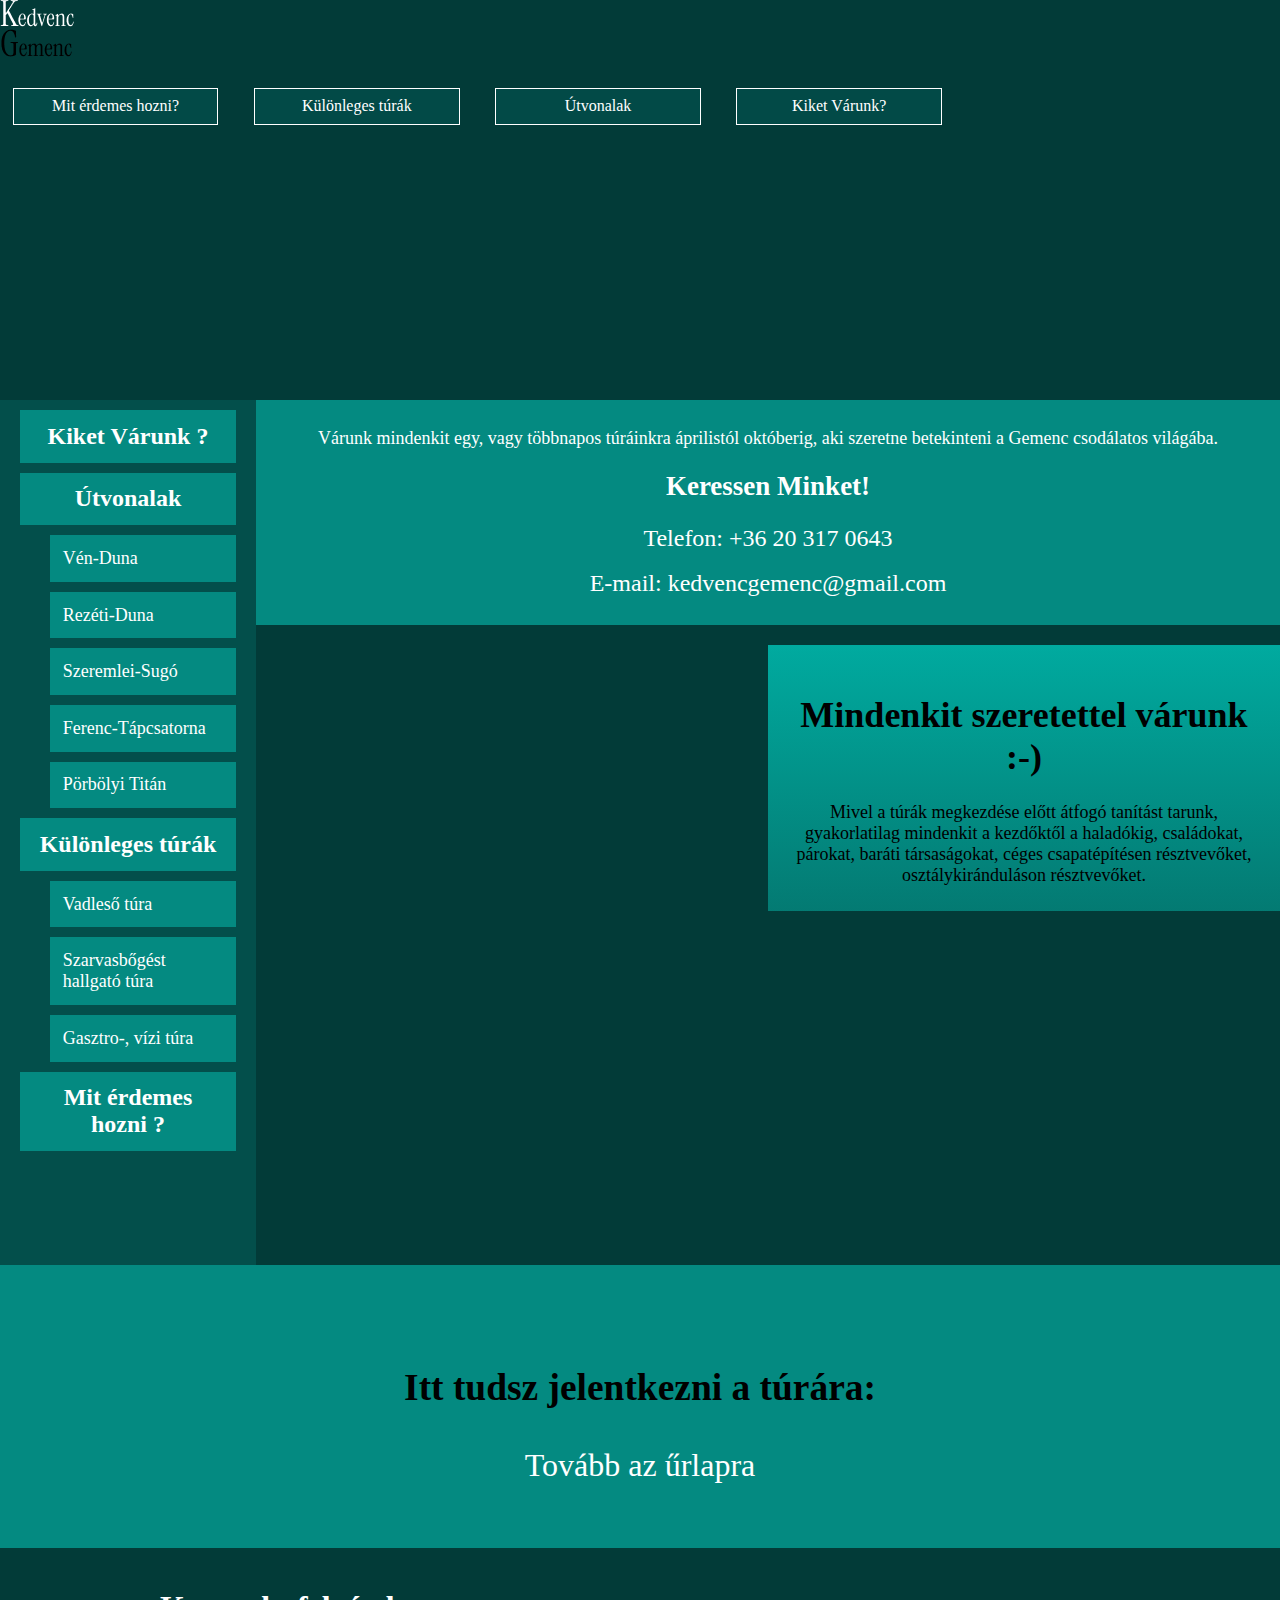
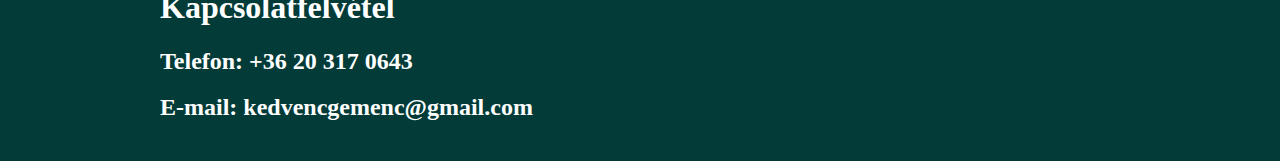
<file: kiket_varunk.html>
<!DOCTYPE html>
<html lang="hu">
<head>
    <meta charset="UTF-8">
    <meta name="viewport" content="width=device-width, initial-scale=1.0">
    <title>KedvencGemenc</title>
    <link rel="stylesheet" href="universal.css">
</head>
<body>
    <header>
        <a href="index.html" class="headerLeft"><img src="images/Kedvenc Gemenc.png" alt="KedvencGemenc logó"></a>

        <button class="hamburger" id="hamburgerMenu" aria-label="Menü" aria-expanded="false">
            <span></span>
            <span></span>
            <span></span>
        </button>

        <nav class="headerNav" id="headerNav">
            <div class="navTarto" onclick="location.href='mit_erdemes_hozni.html';">
                <a href="mit_erdemes_hozni.html" class="navGombok">Mit érdemes hozni?</a>
            </div>
            <div class="navTarto" onclick="location.href='kulonleges_turak.html';">
                <a href="kulonleges_turak.html" class="navGombok">Különleges túrák</a>
            </div>
            <div class="navTarto" onclick="location.href='utvonalak.html';">
                <a href="utvonalak.html" class="navGombok">Útvonalak</a>
            </div>
            <div class="navTarto" onclick="location.href='kiket_varunk.html';">
                <a href="kiket_varunk.html" class="navGombok">Kiket Várunk?</a>
            </div>
        </nav>
    </header>

    <div class="div2">
       <div id="filterek">
            <a class="nagy_link" href="kiket_varunk.html">Kiket Várunk ?</a>
            <div>
                <a class="nagy_link" href="utvonalak.html">Útvonalak</a>
                <a class="kis_link" href="utvonalak.html#ven_kep">Vén-Duna</a>
                <a class="kis_link" href="utvonalak.html#rezeti_kep">Rezéti-Duna</a>
                <a class="kis_link" href="utvonalak.html#sugo_kep">Szeremlei-Sugó</a>
                <a class="kis_link" href="utvonalak.html#tapcsatorna_kep">Ferenc-Tápcsatorna</a>
                <a class="kis_link" href="utvonalak.html#porboly_kep">Pörbölyi Titán</a>
            </div>
            <div>
                    <a class="nagy_link" href="kulonleges_turak.html">Különleges túrák</a>
                    <a class="kis_link" href="kulonleges_turak.html#vadleso_kep">Vadleső túra</a>
                    <a class="kis_link" href="kulonleges_turak.html#szarvas_kep">Szarvasbőgést hallgató túra</a>
                    <a class="kis_link" href="kulonleges_turak.html#gasztro">Gasztro-, vízi túra</a>
                </div>
                <a class="nagy_link" href="mit_erdemes_hozni.html">Mit érdemes hozni ?</a>
        </div>

            <div class="div4">
                <div class="keressen">
                    <div class="keresen_belso">
                        <p>Várunk mindenkit egy, vagy többnapos túráinkra áprilistól
                            októberig, aki szeretne betekinteni a Gemenc csodálatos világába.
                        </p>
                        <h2>Keressen Minket!</h2>
                        <p><a href="tel:+36203170643">Telefon: +36 20 317 0643</a></p>
                        <p><a href="mailto:kedvencgemenc@gmail.com">E-mail: kedvencgemenc@gmail.com</a></p>
                    </div>
                </div>

                <div id="kiket_kep"  class="osszefogo">
                    <div class="szoveg">
                            <h1>Mindenkit szeretettel várunk :-)</h1>
                            Mivel a túrák megkezdése előtt átfogó tanítást tarunk,
                            gyakorlatilag mindenkit a kezdőktől a haladókig, családokat,
                            párokat, baráti társaságokat, céges csapatépítésen résztvevőket,
                            osztálykiránduláson résztvevőket.
                    </div>
                </div>

            </div>
        </div>
        <footer id="lablec">
            <div id="jelentkezes">
                <h3>Itt tudsz jelentkezni a túrára:</h3>
                    <a id="urlap" href="https://docs.google.com/forms/d/e/1FAIpQLSesmDt4Ip9Vx149ukMGmTSsVkNvWVpET5lr7gn7NuEN7dtKGw/viewform?usp=sharing" target="_blank">Tovább az űrlapra</a>
            </div>
            <div id="kapcsolatfelvetel">
                    <h1>Kapcsolatfelvétel</h1>
                    <h2>Telefon: +36 20 317 0643</h2>

                    <h2>E-mail: kedvencgemenc@gmail.com</h2>

            </div>
        </footer>
        <script src="home.js"></script>
</body>
</html>
</file>
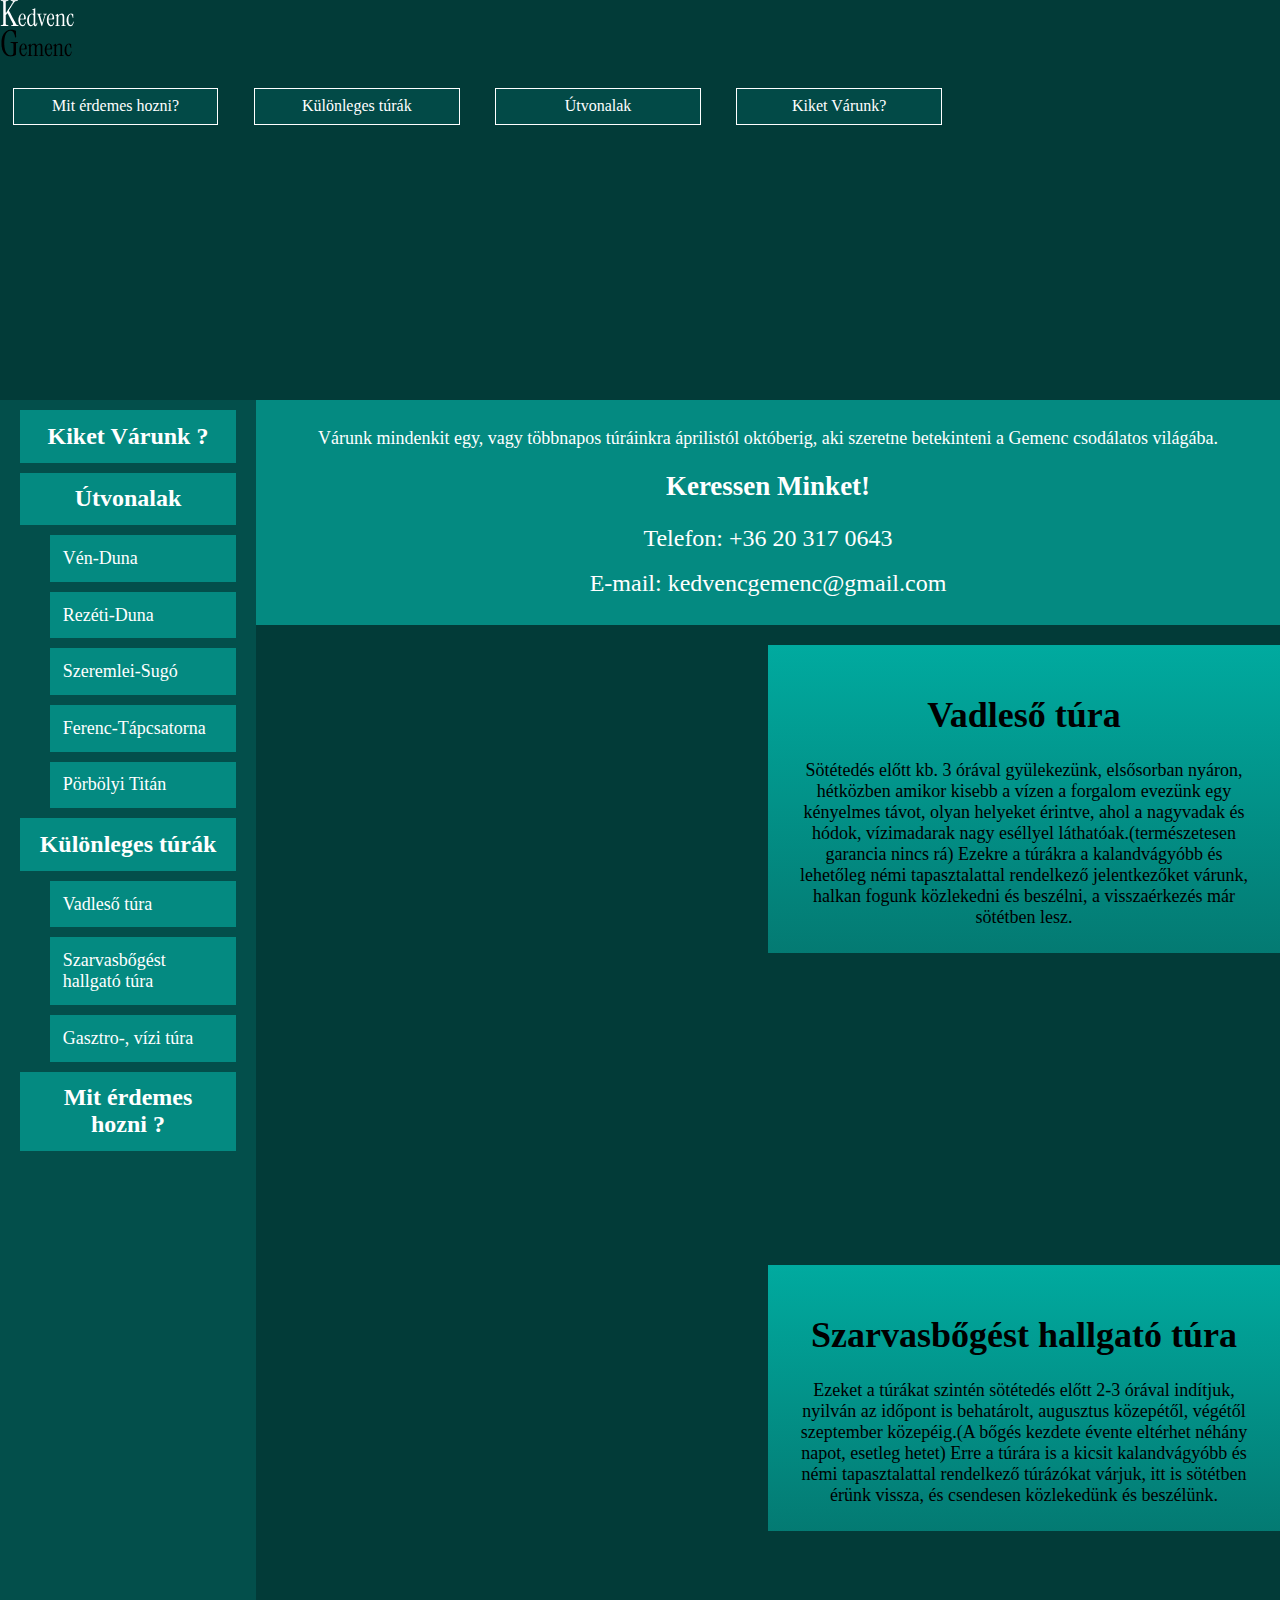
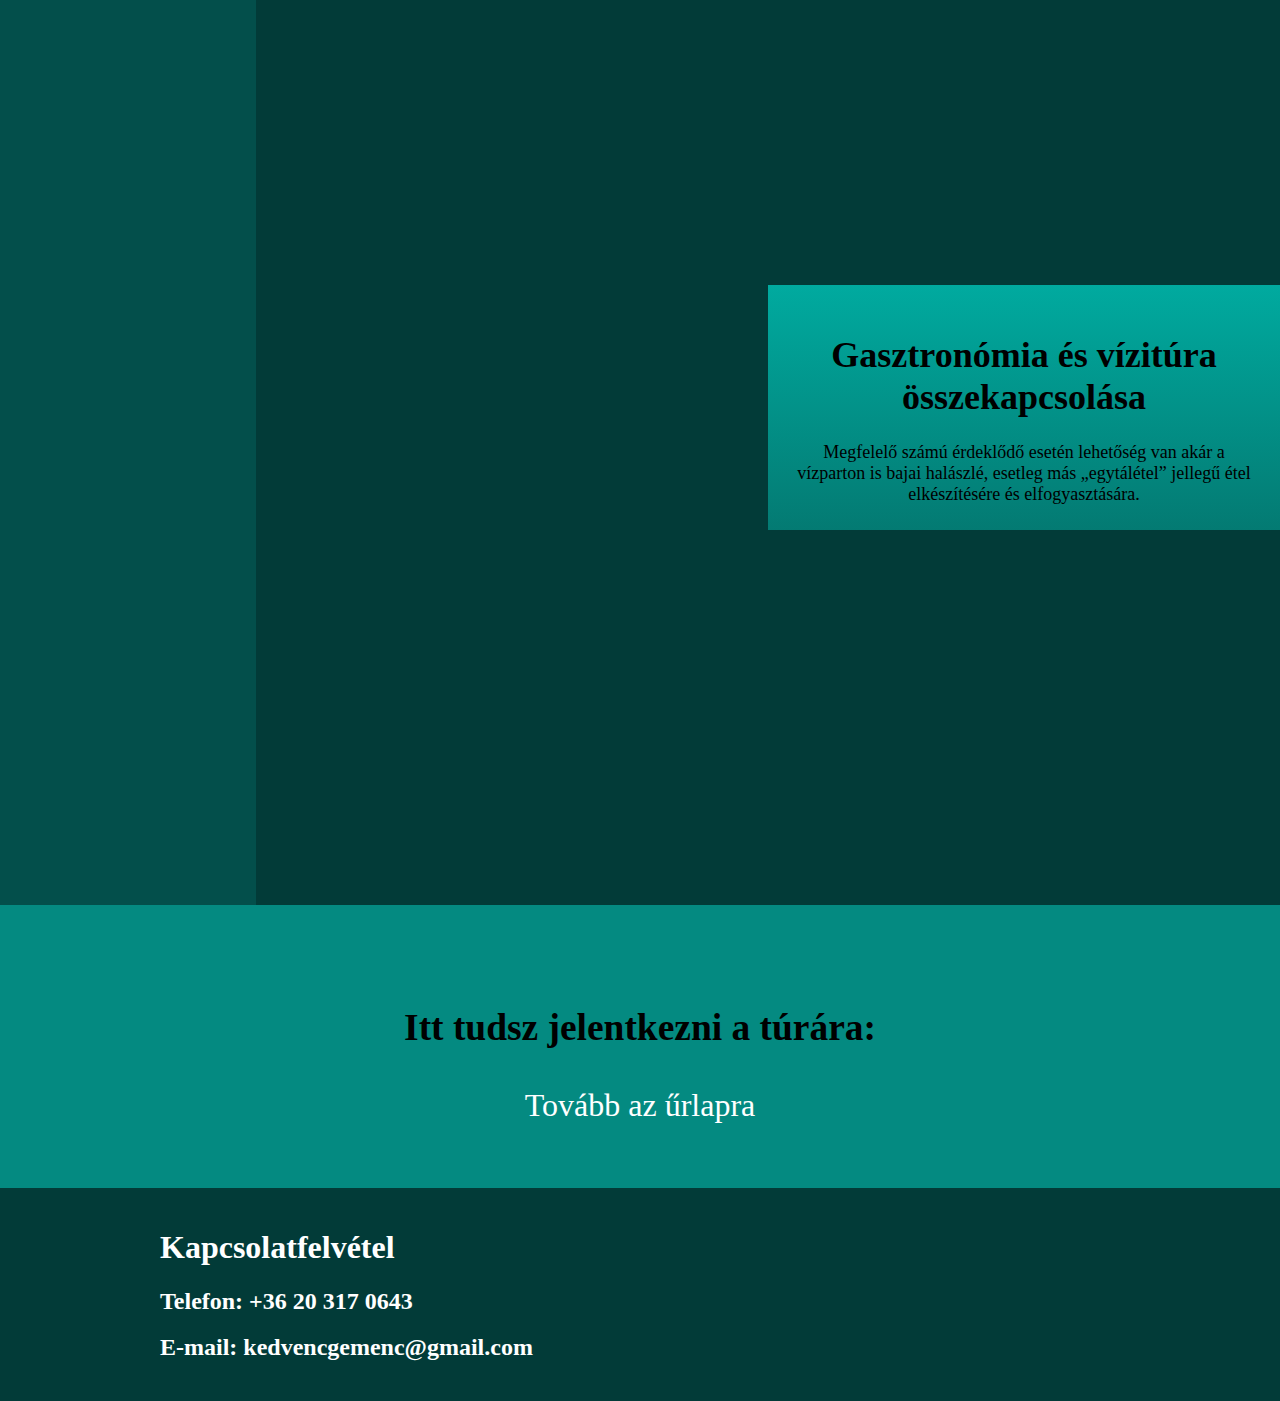
<file: kulonleges_turak.html>
<!DOCTYPE html>
<html lang="hu">
<head>
    <meta charset="UTF-8">
    <meta name="viewport" content="width=device-width, initial-scale=1.0">
    <title>Kedvenc Gemenc: Túravezetés a Gemenci-erdőben</title>
    <meta name="description" content="Fedezd fel a Gemenci-erdő varázslatos világát tapasztalt túravezetőinkkel! Személyre szabott túrák, természetfotózás, vadmegfigyelés és élménydús programok a Duna-Dráva Nemzeti Park szívében.">
    <meta name="keywords" content="Gemenc, túravezetés, Gemenci-erdő, természetjárás, kirándulás, vadmegfigyelés, Duna-Dráva Nemzeti Park, ökoturizmus, természetfotózás">
    <meta name="author" content="kedvencgemenc.hu">
    <meta property="og:title" content="Kedvenc Gemenc - Túravezetés a Gemenci-erdőben">
    <meta property="og:description" content="Személyre szabott túrák és élmények a Gemenci-erdőben profi túravezetőkkel.">
    <meta property="og:url" content="https://kedvencgemenc.hu">
    <meta property="og:type" content="website">
    <meta property="og:image" content="https://kedvencgemenc.hu/images/kedvencgemenc.png">
    <link rel="apple-touch-icon" sizes="180x180" href="/apple-touch-icon.png">
    <link rel="icon" type="image/png" sizes="32x32" href="/favicon-32x32.png">
    <link rel="icon" type="image/png" sizes="16x16" href="/favicon-16x16.png">
    <link rel="manifest" href="/site.webmanifest">
    <link rel="stylesheet" href="universal.css">
</head>
<body>
    <header>
        <a href="index.html" class="headerLeft"><img src="images/Kedvenc Gemenc.png" alt="KedvencGemenc logó"></a>

        <button class="hamburger" id="hamburgerMenu" aria-label="Menü" aria-expanded="false">
            <span></span>
            <span></span>
            <span></span>
        </button>

        <nav class="headerNav" id="headerNav">
            <div class="navTarto" onclick="location.href='mit_erdemes_hozni.html';">
                <a href="mit_erdemes_hozni.html" class="navGombok">Mit érdemes hozni?</a>
            </div>
            <div class="navTarto" onclick="location.href='kulonleges_turak.html';">
                <a href="kulonleges_turak.html" class="navGombok">Különleges túrák</a>
            </div>
            <div class="navTarto" onclick="location.href='utvonalak.html';">
                <a href="utvonalak.html" class="navGombok">Útvonalak</a>
            </div>
            <div class="navTarto" onclick="location.href='kiket_varunk.html';">
                <a href="kiket_varunk.html" class="navGombok">Kiket Várunk?</a>
            </div>
        </nav>
    </header>

    <div class="div2">
        <div id="filterek">
            <a class="nagy_link" href="kiket_varunk.html">Kiket Várunk ?</a>
            <div>
                <a class="nagy_link" href="utvonalak.html">Útvonalak</a>
                <a class="kis_link" href="utvonalak.html#ven_kep">Vén-Duna</a>
                <a class="kis_link" href="utvonalak.html#rezeti_kep">Rezéti-Duna</a>
                <a class="kis_link" href="utvonalak.html#sugo_kep">Szeremlei-Sugó</a>
                <a class="kis_link" href="utvonalak.html#tapcsatorna_kep">Ferenc-Tápcsatorna</a>
                <a class="kis_link" href="utvonalak.html#porboly_kep">Pörbölyi Titán</a>
            </div>
            <div>
                    <a class="nagy_link" href="kulonleges_turak.html">Különleges túrák</a>
                    <a class="kis_link" href="kulonleges_turak.html#vadleso_kep">Vadleső túra</a>
                    <a class="kis_link" href="kulonleges_turak.html#szarvas_kep">Szarvasbőgést hallgató túra</a>
                    <a class="kis_link" href="kulonleges_turak.html#gasztro">Gasztro-, vízi túra</a>
                </div>
                <a class="nagy_link" href="mit_erdemes_hozni.html">Mit érdemes hozni ?</a>
        </div>

            <div class="div4">
                <div class="keressen">
                    <div class="keresen_belso">
                        <p>Várunk mindenkit egy, vagy többnapos túráinkra áprilistól
                            októberig, aki szeretne betekinteni a Gemenc csodálatos világába.
                        </p>
                        <h2>Keressen Minket!</h2>
                        <p><a href="tel:+36203170643">Telefon: +36 20 317 0643</a></p>
                        <p><a href="mailto:kedvencgemenc@gmail.com">E-mail: kedvencgemenc@gmail.com</a></p>
                    </div>
                </div>

                <div id="vadleso_kep"  class="osszefogo">
                    <div class="szoveg">
                            <h1>Vadleső túra</h1>
                            Sötétedés előtt kb. 3 órával gyülekezünk, elsősorban nyáron, hétközben amikor kisebb a vízen a forgalom evezünk egy kényelmes távot, olyan helyeket érintve, ahol a nagyvadak és hódok, vízimadarak nagy eséllyel láthatóak.(természetesen garancia nincs rá) Ezekre a túrákra a kalandvágyóbb és lehetőleg némi tapasztalattal rendelkező jelentkezőket várunk, halkan fogunk közlekedni és beszélni, a visszaérkezés már sötétben lesz.
                    </div>
                </div>

                <div id="szarvas_kep"  class="osszefogo">
                    <div class="szoveg">
                            <h1>Szarvasbőgést hallgató túra</h1>
                            Ezeket a túrákat szintén sötétedés
                            előtt 2-3 órával indítjuk, nyilván az időpont is behatárolt, augusztus
                            közepétől, végétől szeptember közepéig.(A bőgés kezdete évente
                            eltérhet néhány napot, esetleg hetet) Erre a túrára is a kicsit
                            kalandvágyóbb és némi tapasztalattal rendelkező túrázókat várjuk,
                            itt is sötétben érünk vissza, és csendesen közlekedünk és beszélünk.
                    </div>
                </div>

                <div id="gasztro"  class="osszefogo">
                    <div class="szoveg">
                            <h1>Gasztronómia és vízitúra összekapcsolása</h1>
                            Megfelelő számú
                            érdeklődő esetén
                            lehetőség van akár a vízparton is bajai halászlé,
                            esetleg más „egytálétel” jellegű étel elkészítésére és elfogyasztására.
                    </div>
                </div>
            </div>
        </div>

        <footer id="lablec">
            <div id="jelentkezes">
                <h3>Itt tudsz jelentkezni a túrára:</h3>
                    <a id="urlap" href="https://docs.google.com/forms/d/e/1FAIpQLSesmDt4Ip9Vx149ukMGmTSsVkNvWVpET5lr7gn7NuEN7dtKGw/viewform?usp=sharing" target="_blank">Tovább az űrlapra</a>
            </div>
            <div id="kapcsolatfelvetel">
                    <h1>Kapcsolatfelvétel</h1>
                    <h2><a href="tel:+36203170643">Telefon: +36 20 317 0643</a></h2>
                    <h2><a href="mailto:kedvencgemenc@gmail.com">E-mail: kedvencgemenc@gmail.com</a></h2>
            </div>
        </footer>
        <script src="home.js"></script>
</body>
</html>
</file>
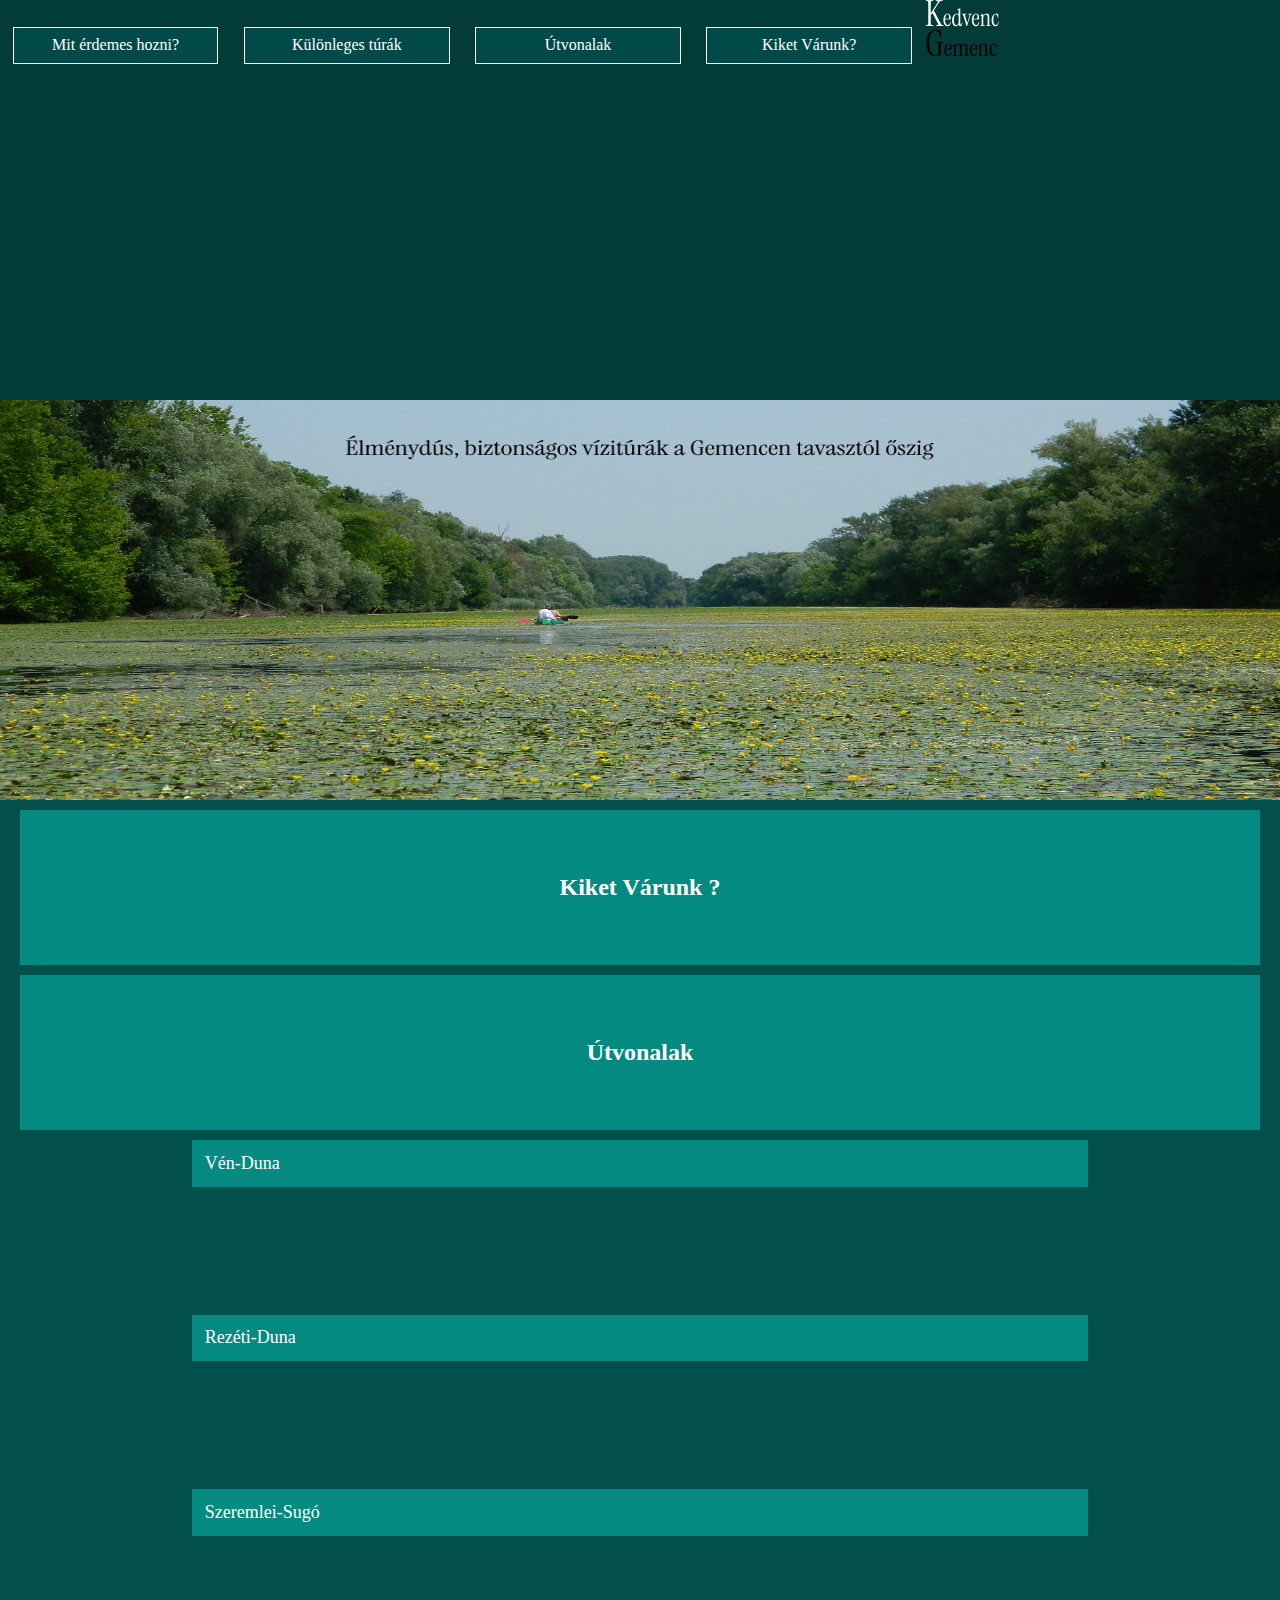
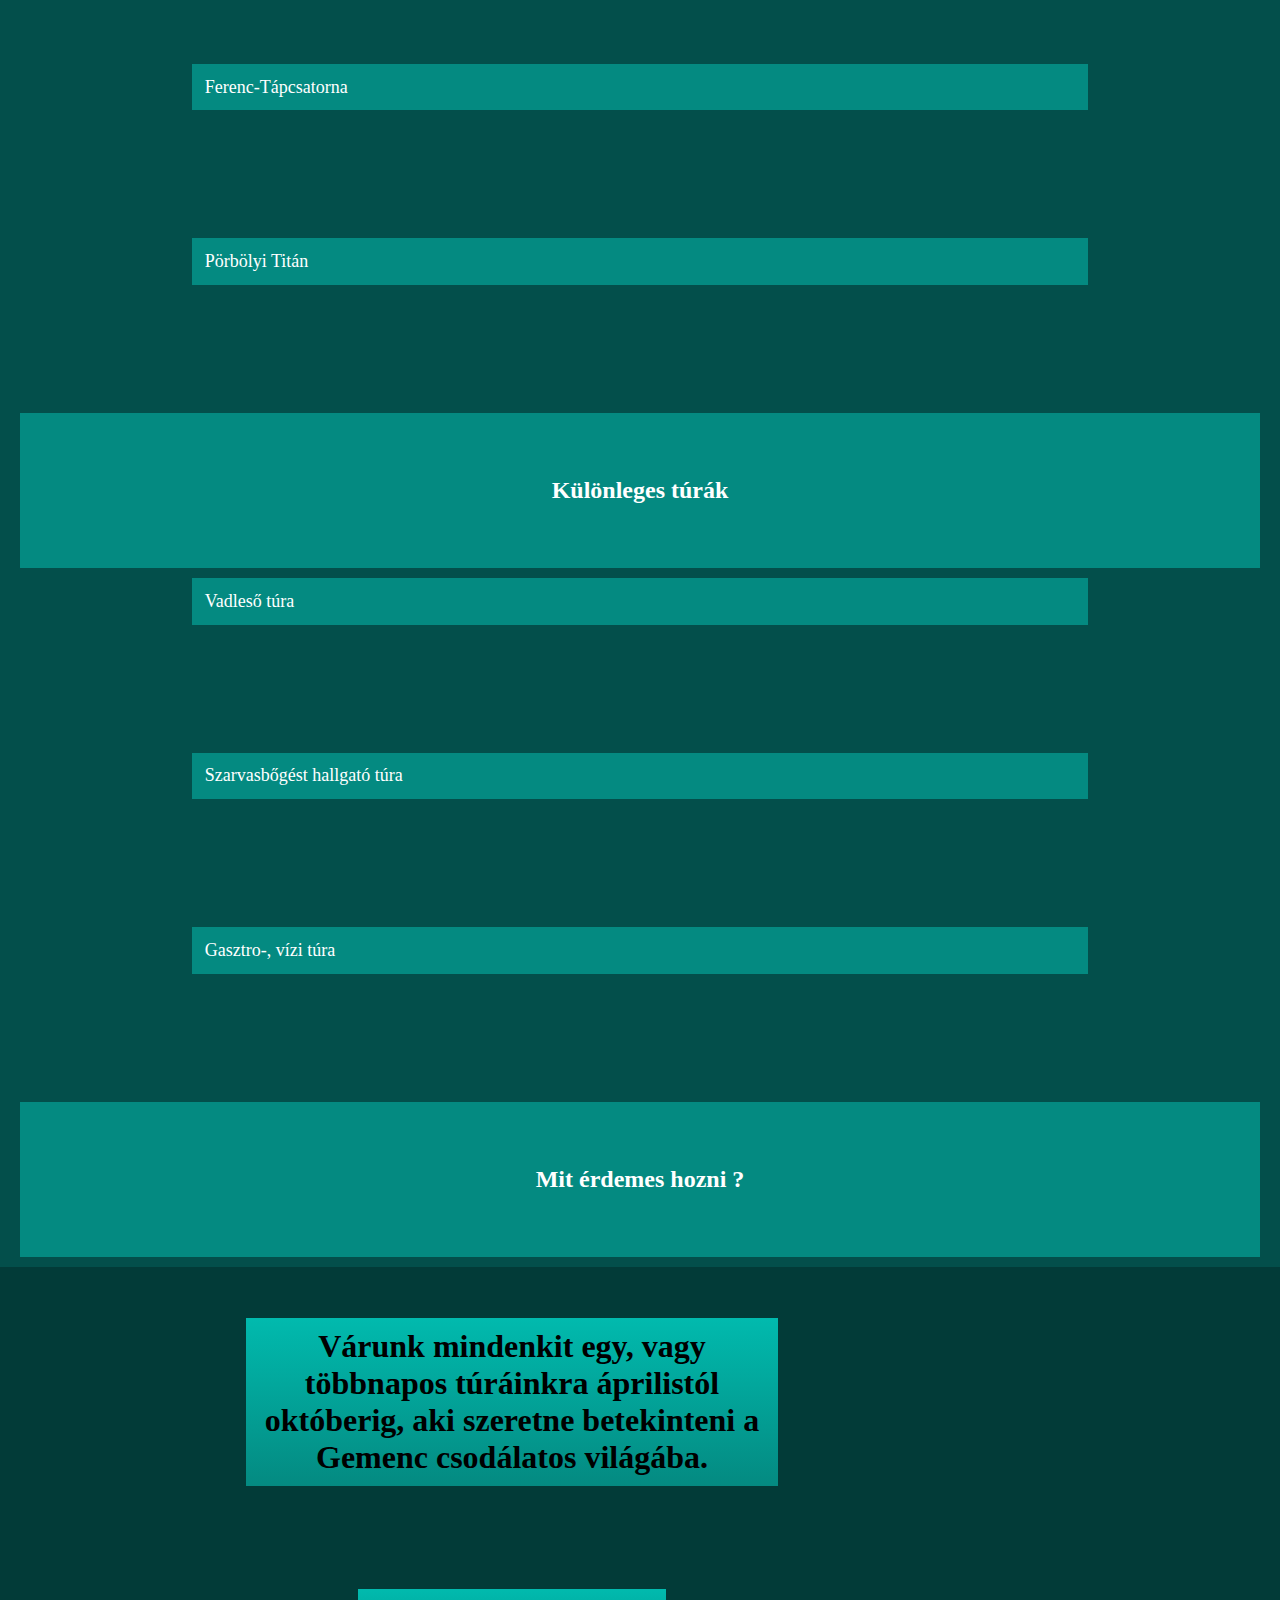
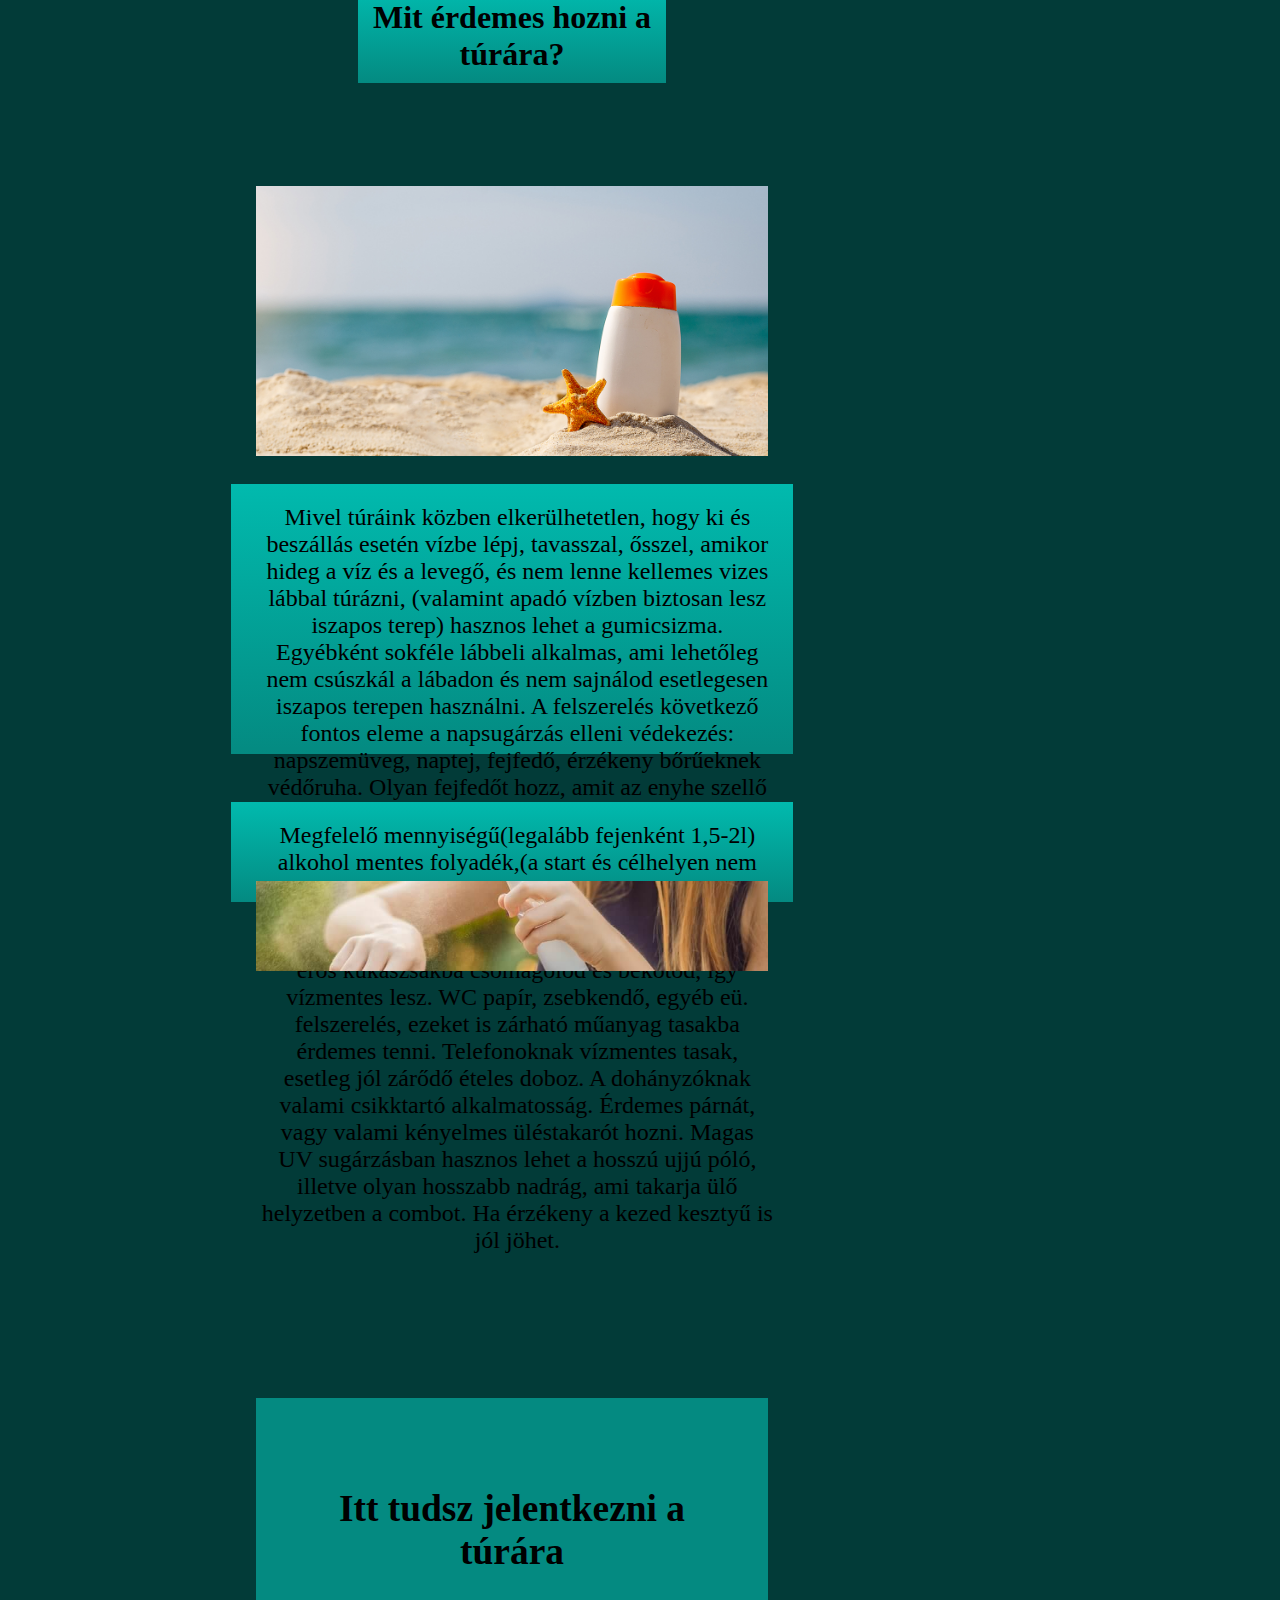
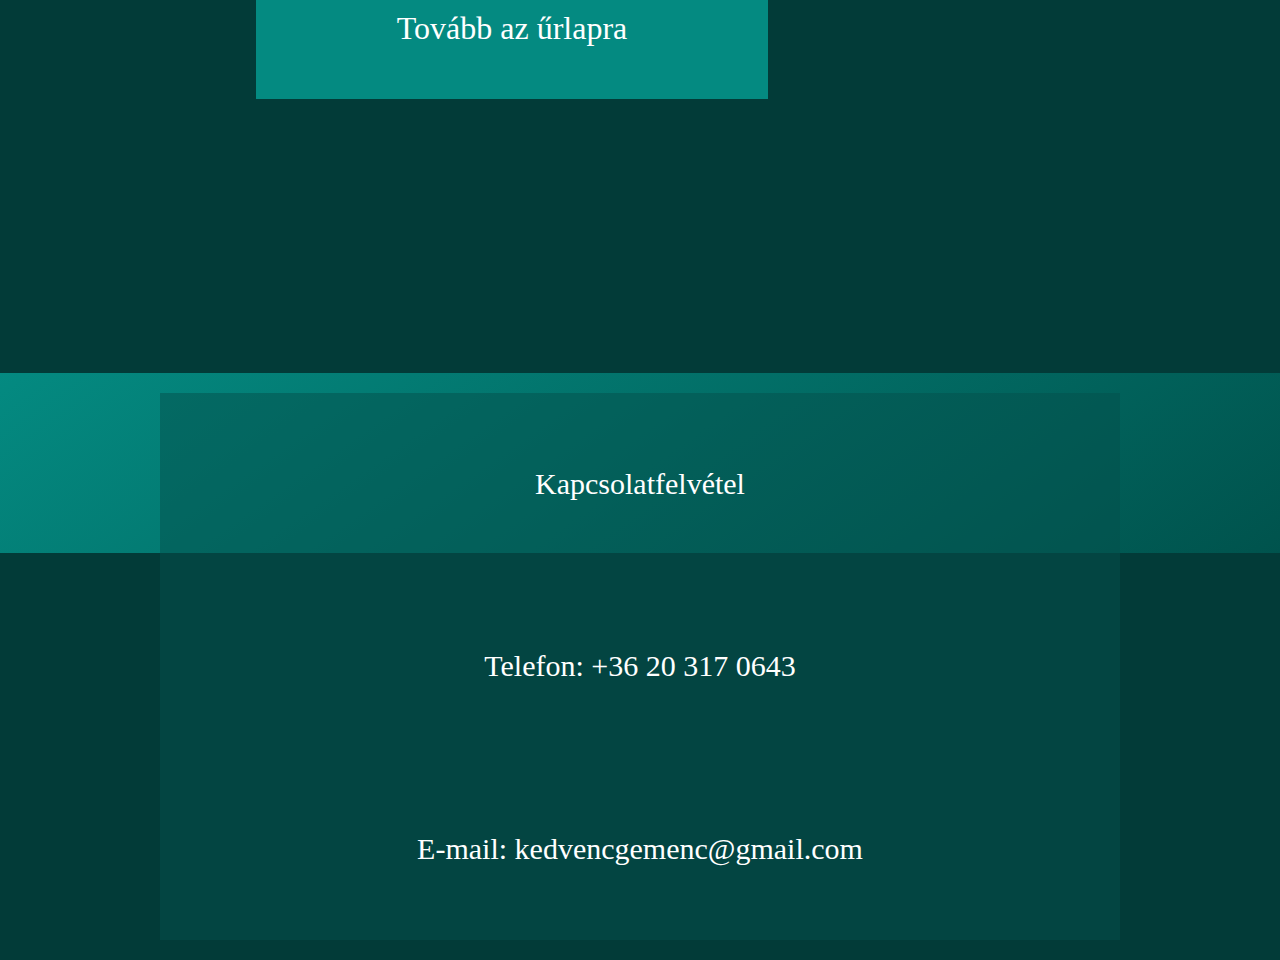
<file: mit_erdemes_hozni.html>
<!DOCTYPE html>
<html lang="hu">
<head>
    <meta charset="UTF-8">
    <meta name="viewport" content="width=device-width, initial-scale=1.0">
    <title>KedvencGemenc</title>
    <link rel="stylesheet" href="universal.css">
    <link rel="stylesheet" href="mit_erdemes_hozni.css">
</head>
<body>
    <header>
        <a href="index.html" id="headerLeft"><img src="images/Kedvenc Gemenc.png" alt="KedvencGemenc logó"></a>
        
        <div class="navTarto" onclick="location.href='mit_erdemes_hozni.html';" style="cursor: pointer;">
            <a href="mit_erdemes_hozni.html" class="navGombok">Mit érdemes hozni?</a>
        </div>
        <div class="navTarto" onclick="location.href='kulonleges_turak.html';" style="cursor: pointer;">
            <a href="kulonleges_turak.html" class="navGombok">Különleges túrák</a>
        </div>
        <div class="navTarto" onclick="location.href='utvonalak.html';" style="cursor: pointer;">
            <a href="utvonalak.html" class="navGombok">Útvonalak</a>
        </div>
        <div class="navTarto" onclick="location.href='kiket_varunk.html';" style="cursor: pointer;">
            <a href="kiket_varunk.html" class="navGombok">Kiket Várunk?</a>
        </div>
    </header>


    <div class="div1"> 
        <img id="udvozlo" src="images/Üdvözlő.png" alt="Üdvözlő">
    </div>
    <div class="div2"> 
        <aside id="filterek">
            <a class="nagy_link" href="kiket_varunk.html">Kiket Várunk ?</a>
            <div>
                <a class="nagy_link" href="utvonalak.html">Útvonalak</a>
                <a href="utvonalak.html">Vén-Duna</a>
                <a href="utvonalak.html">Rezéti-Duna</a>
                <a href="utvonalak.html">Szeremlei-Sugó</a>
                <a href="utvonalak.html">Ferenc-Tápcsatorna</a>
                <a href="utvonalak.html">Pörbölyi Titán</a>
            </div>
            <div>
                <a class="nagy_link" href="kulonleges_turak.html">Különleges túrák</a>
                <a href="kulonleges_turak.html">Vadleső túra</a>
                <a href="kulonleges_turak.html">Szarvasbőgést hallgató túra</a>
                <a href="kulonleges_turak.html">Gasztro-, vízi túra</a>
            </div>
            <a class="nagy_link" href="mit_erdemes_hozni.html">Mit érdemes hozni ?</a>
        </aside>

        <div class="div4">
            <h2 id="bevezeto" class="szoveg">Várunk mindenkit egy, vagy többnapos túráinkra áprilistól
                októberig, aki szeretne betekinteni a Gemenc csodálatos világába.
            </h2>

            <h2 id="erdemes" class="szoveg">
                Mit érdemes hozni a túrára?
            </h2>
            
            <img id="naptej_kep" src="images/naptej.jpg" alt="Naptej">
            <p id="naptej" class="szoveg">
                Mivel túráink közben elkerülhetetlen, hogy ki és beszállás esetén
                vízbe lépj, tavasszal, ősszel, amikor hideg a víz és a levegő, és nem
                lenne kellemes vizes lábbal túrázni, (valamint apadó vízben biztosan
                lesz iszapos terep) hasznos lehet a gumicsizma. Egyébként sokféle
                lábbeli alkalmas, ami lehetőleg nem csúszkál a lábadon és nem
                sajnálod esetlegesen iszapos terepen használni.
                A felszerelés következő fontos eleme a napsugárzás elleni
                védekezés: napszemüveg, naptej, fejfedő, érzékeny bőrűeknek
                védőruha. Olyan fejfedőt hozz, amit az enyhe szellő nem visz le a
                fejedről, kalapoknál az áll alatti rögzítés a szerencsés.
                Szúnyog és kullancsriasztó.
            </p>

            <div class="osszefogo">
                <img id="riaszto_kep" src="images/riasztó.jpg" alt="Szúnyogriasztó">
                <p id="riaszto" class="szoveg">
                    Megfelelő mennyiségű(legalább fejenként 1,5-2l) alkohol mentes
                    folyadék,(a start és célhelyen nem ívóvíz folyik a csapból) saját
                    igénynek megfelelő mennyiségű szendvics, illetve nasi.
                    Törölköző, fürdőruha, váltóruha, esőköpeny. A ruháidat jó, ha erős
                    kukászsákba csomagolod és bekötöd, így vízmentes lesz. WC papír,
                    zsebkendő, egyéb eü. felszerelés, ezeket is zárható műanyag
                    tasakba érdemes tenni. Telefonoknak vízmentes tasak, esetleg jól
                    zárődő ételes doboz. A dohányzóknak valami csikktartó
                    alkalmatosság.
                    Érdemes párnát, vagy valami kényelmes üléstakarót hozni.
                    Magas UV sugárzásban hasznos lehet a hosszú ujjú póló, illetve
                    olyan hosszabb nadrág, ami takarja ülő helyzetben a combot.
                    Ha érzékeny a kezed kesztyű is jól jöhet.
                </p>
            </div>

            <div id="jelentkezes">
                <h3>Itt tudsz jelentkezni a túrára</h3>
                <a id="urlap" href="https://docs.google.com/forms/d/e/1FAIpQLSesmDt4Ip9Vx149ukMGmTSsVkNvWVpET5lr7gn7NuEN7dtKGw/viewform?usp=sharing" target="_blank">Tovább az űrlapra</a>
            </div>
        </div>
    </div>

    <footer id="lablec">
        <div id="kapcsolatfelvetel">
            <div class="grid_sec1">
                <p>Kapcsolatfelvétel</p>
            </div>
            <div class="grid_sec2">
                <p>Telefon: +36 20 317 0643</p>
            </div>
            <div class="grid_sec3">
                <p>E-mail: kedvencgemenc@gmail.com</p>
            </div>
        </div>
    </footer> 
</body>
</html>
</file>
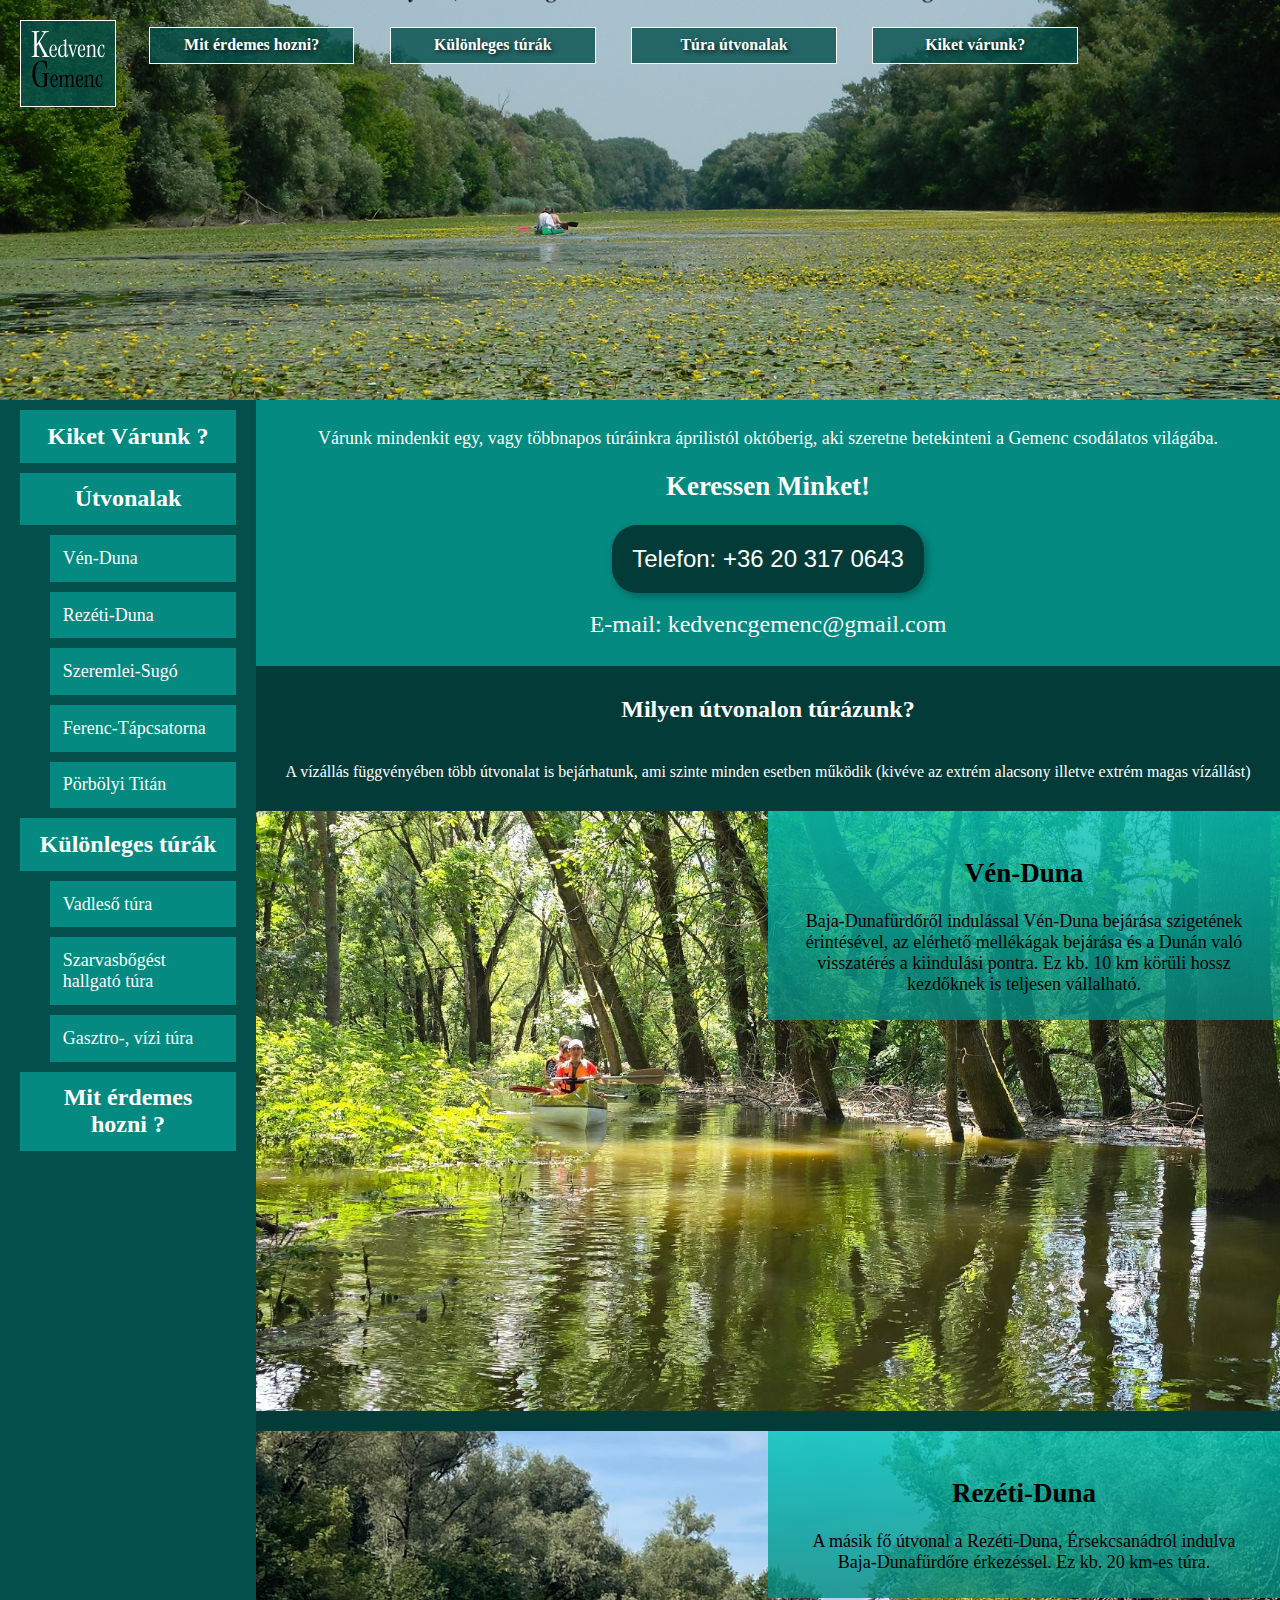
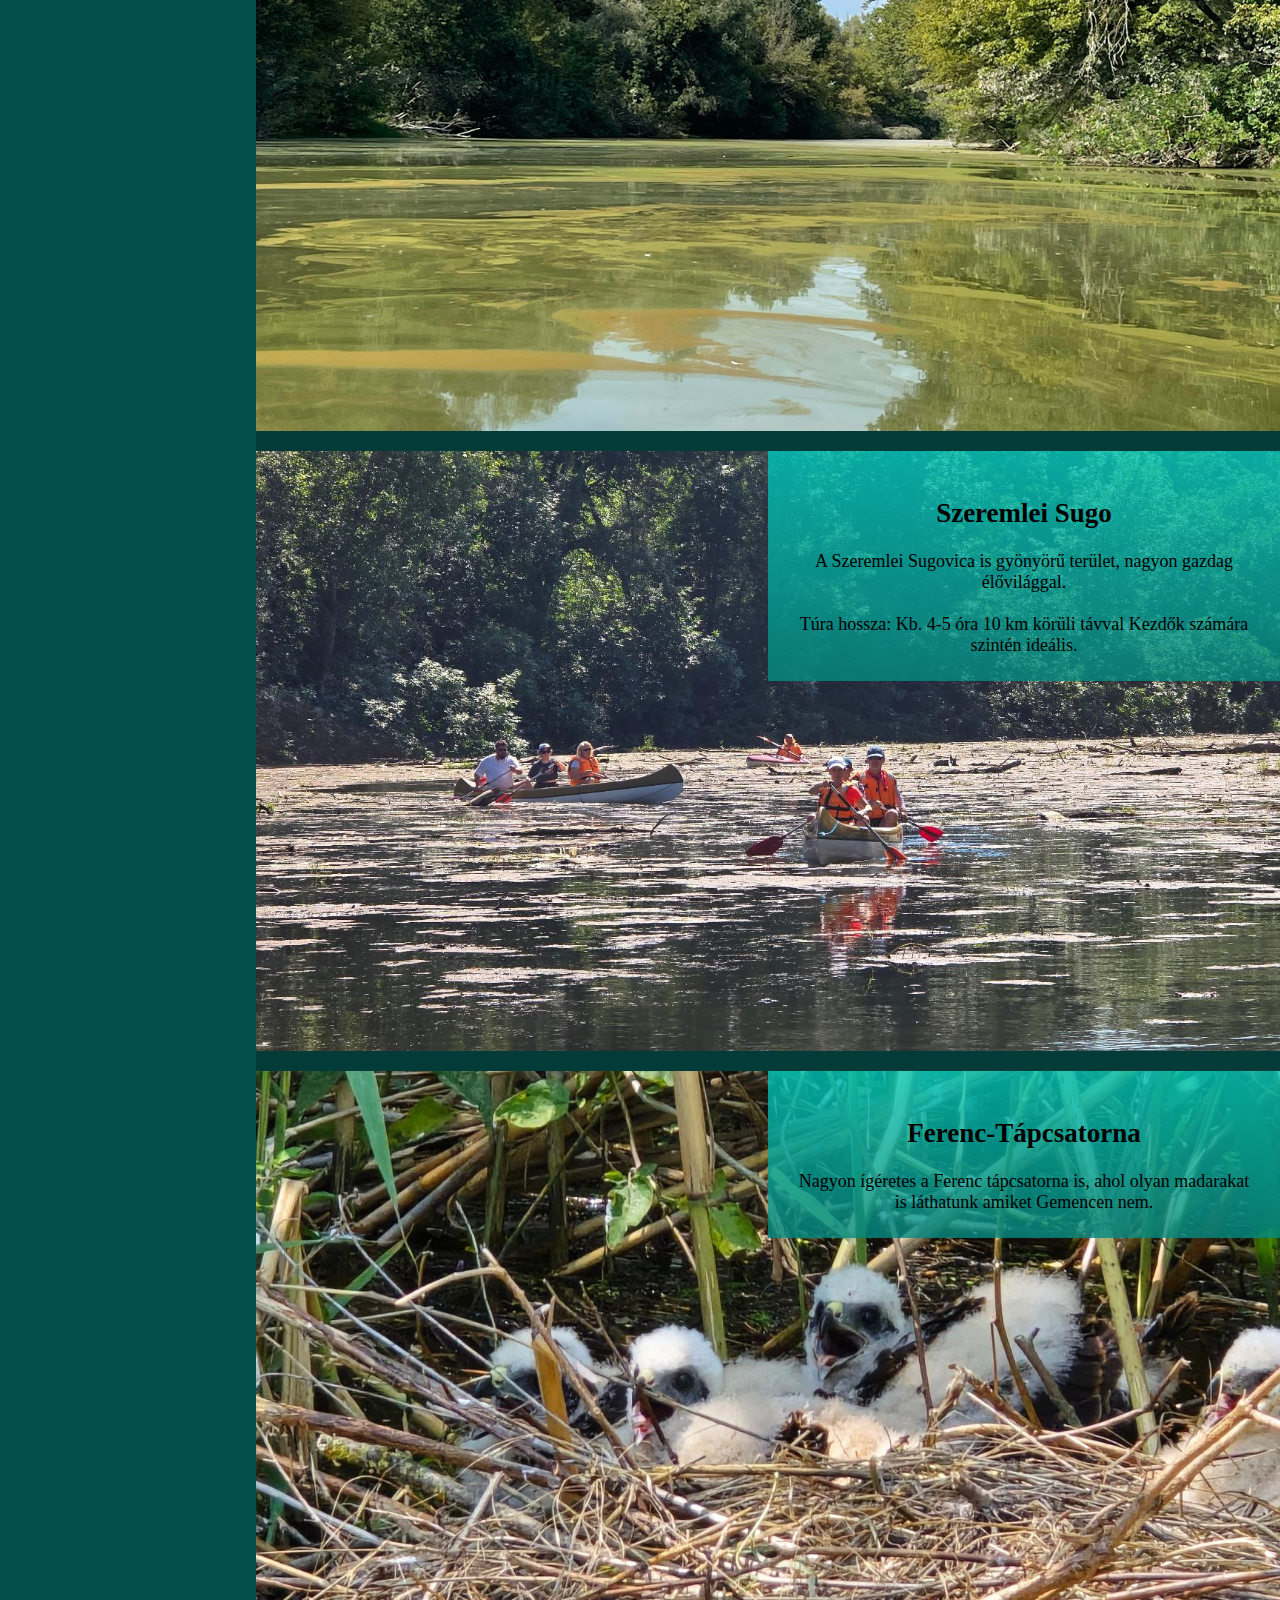
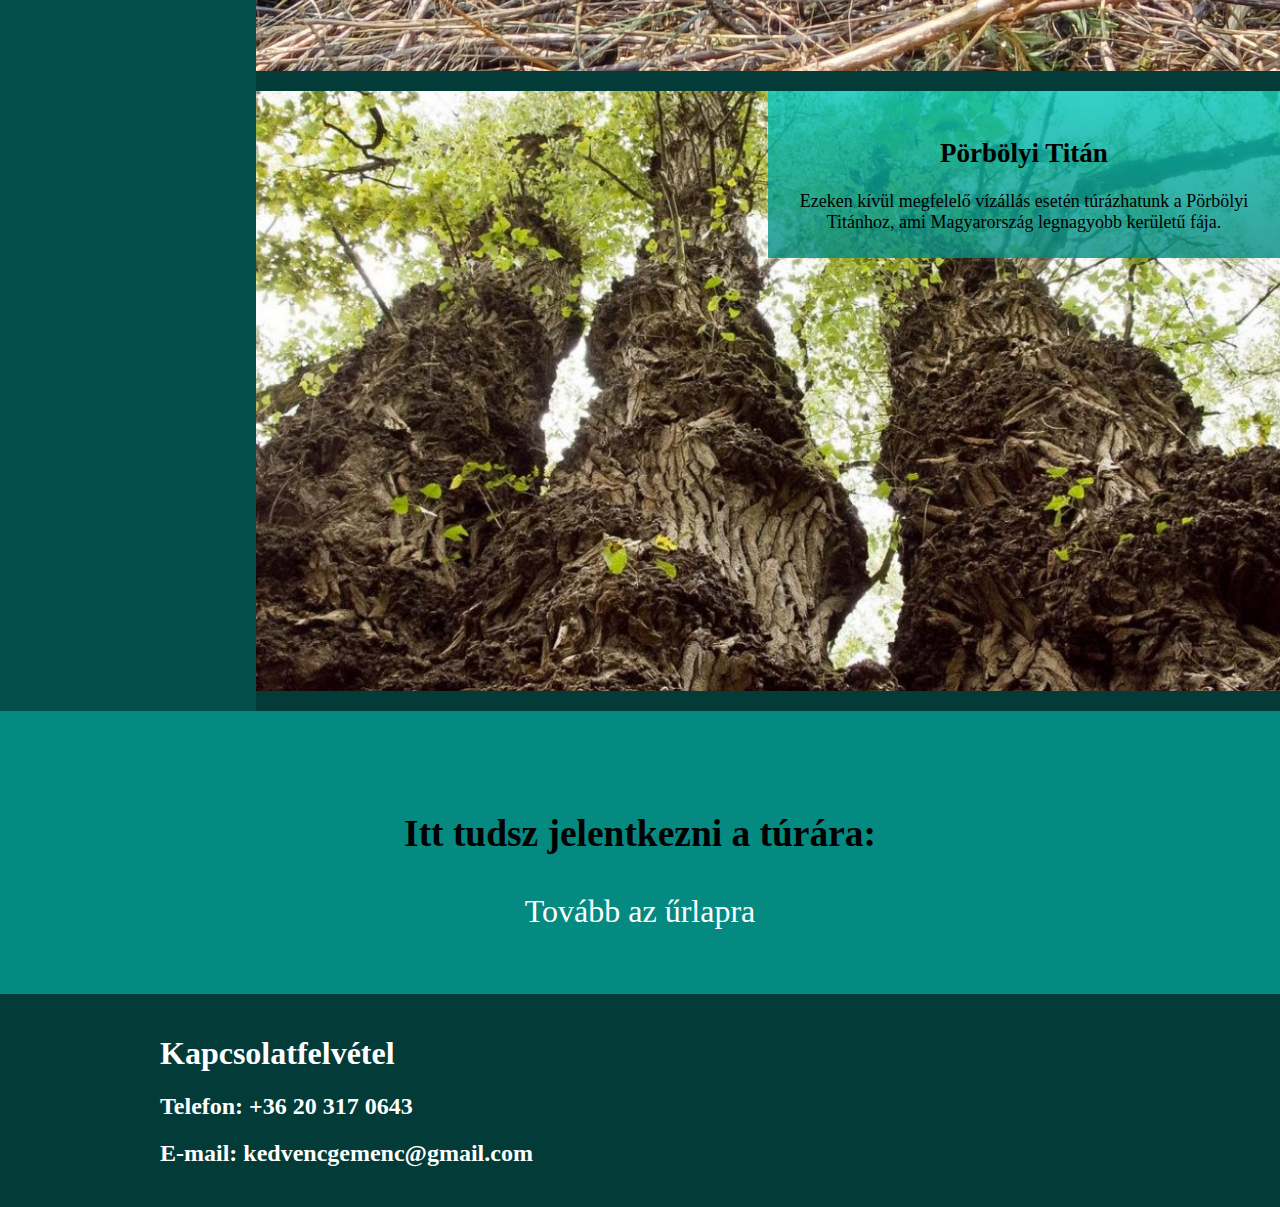
<file: utvonalak.html>
<!DOCTYPE html>
<html lang="hu">
<head>
    <meta charset="UTF-8">
    <meta name="viewport" content="width=device-width, initial-scale=1.0">
    <title>Kedvenc Gemenc: Túravezetés a Gemenci erdőben</title>
    <meta name="description" content="Fedezd fel a Gemenci-erdő varázslatos világát tapasztalt túravezetőinkkel! Személyre szabott túrák, természetfotózás, vadmegfigyelés és élménydús programok a Duna-Dráva Nemzeti Park szívében.">
    <meta name="keywords" content="Gemenc, túravezetés, Gemenci erdő, természetjárás, kirándulás, vadmegfigyelés, Duna-Dráva Nemzeti Park, ökoturizmus, természetfotózás">
    <meta name="author" content="kedvencgemenc.hu">
    <meta property="og:title" content="Kedvenc Gemenc - Túravezetés a Gemenci-erdőben">
    <meta property="og:description" content="Személyre szabott túrák és élmények a Gemenci-erdőben profi túravezetővel.">
    <meta property="og:url" content="https://kedvencgemenc.hu">
    <meta property="og:type" content="website">
    <meta property="og:image" content="https://kedvencgemenc.hu/images/kedvencgemenc.png">
    <link rel="apple-touch-icon" sizes="180x180" href="/apple-touch-icon.png">
    <link rel="icon" type="image/png" sizes="32x32" href="/favicon-32x32.png">
    <link rel="icon" type="image/png" sizes="16x16" href="/favicon-16x16.png">
    <link rel="manifest" href="/site.webmanifest">
    <link rel="stylesheet" href="universal.css">
    <link rel="preconnect" href="https://fonts.googleapis.com">
    <link rel="preconnect" href="https://fonts.gstatic.com" crossorigin>
    <link href="https://fonts.googleapis.com/css2?family=Instrument+Sans:ital,wght@0,400..700;1,400..700&display=swap" rel="stylesheet">
</head>
<body>
    <header>        
        <img src="images/udvozlo.png" alt="Gemenci túra" class="header-image">
        <div class="header-text">
            <a href="index.html" class="kedvenc_logo"><img src="images/Kedvenc Gemenc.png" alt="KedvencGemenc logó"></a>
            <button class="hamburger" id="hamburgerMenu" aria-label="Menü" aria-expanded="false">
                <span></span>
                <span></span>
                <span></span>
            </button>

            <nav class="headerNav" id="headerNav">
                <div class="navTarto" onclick="location.href='mit_erdemes_hozni.html';">
                    <a href="mit_erdemes_hozni.html" class="navGombok">Mit&nbsp;érdemes&nbsp;hozni?</a>
                </div>
                <div class="navTarto" onclick="location.href='kulonleges_turak.html';">
                    <a href="kulonleges_turak.html" class="navGombok">Különleges&nbsp;túrák</a>
                </div>
                <div class="navTarto" onclick="location.href='utvonalak.html';">
                    <a href="utvonalak.html" class="navGombok">Túra&nbsp;útvonalak</a>
                </div>
                <div class="navTarto" onclick="location.href='kiket_varunk.html';">
                    <a href="kiket_varunk.html" class="navGombok">Kiket&nbsp;várunk?</a>
                </div>
            </nav>
        </div>
    </header>

    <div class="div2">
        <div id="filterek">
            <a class="nagy_link" href="kiket_varunk.html">Kiket Várunk ?</a>
            <div>
                <a class="nagy_link" href="utvonalak.html">Útvonalak</a>
                <a class="kis_link" href="utvonalak.html#tura_utvonal_2025_baja">Vén-Duna</a>
                <a class="kis_link" href="utvonalak.html#tura_utvonal_2025_ersekcsanad">Rezéti-Duna</a>
                <a class="kis_link" href="utvonalak.html#tura_utvonal_2025_baja_2">Szeremlei-Sugó</a>
                <a class="kis_link" href="utvonalak.html#tura_utvonal_2025_baja_3">Ferenc-Tápcsatorna</a>
                <a class="kis_link" href="utvonalak.html#tura_utvonal_2025_porboly">Pörbölyi Titán</a>
            </div>
            <div>
                <a class="nagy_link" href="kulonleges_turak.html">Különleges túrák</a>
                <a class="kis_link" href="kulonleges_turak.html#vadleso_tura_2025">Vadleső túra</a>
                <a class="kis_link" href="kulonleges_turak.html#szarvasboges_tura_2025">Szarvasbőgést hallgató túra</a>
                <a class="kis_link" href="kulonleges_turak.html#gasztro_tura_2025">Gasztro-, vízi túra</a>
            </div>
            <a class="nagy_link" href="mit_erdemes_hozni.html">Mit érdemes hozni ?</a>
        </div>

            <div class="div4">
                <div class="keressen">
                    <div class="keresen_belso">
                        <p>Várunk mindenkit egy, vagy többnapos túráinkra áprilistól
                            októberig, aki szeretne betekinteni a Gemenc csodálatos világába.
                        </p>
                        <h2>Keressen Minket!</h2>
                        <p><button class="telefon_button"><a href="tel:+36203170643">Telefon: +36 20 317 0643</button></a></p>
                        <p><a href="mailto:kedvencgemenc@gmail.com">E-mail: kedvencgemenc@gmail.com</a></p>
                    </div>
                </div>
        <!--Túra útvonalak egyedi rész-->          
                <div>
                    <h2 class="bev_szov" id="milyen_utvonal">
                        Milyen útvonalon túrázunk?
                    </h2>
                    <p class="bev_szov" id="milyen_utvonal_leiras">
                        A vízállás függvényében több útvonalat is bejárhatunk, ami szinte
                        minden esetben működik (kivéve az extrém alacsony illetve extrém
                        magas vízállást)
                    </p>
                </div>
                    <div id="tura_utvonal_2025_baja" class="osszefogo">
                        <img src="images/venduna.jpg" alt="Vén-Duna vizi túra" />
                        <div class="szoveg">
                            <h2>Vén-Duna</h2>
                            Baja-Dunafürdőről indulással Vén-Duna bejárása szigetének érintésével, az elérhető mellékágak bejárása és a Dunán való visszatérés a kiindulási pontra. Ez kb. 10 km körüli hossz kezdőknek is teljesen vállalható.
                        </div>
                    </div>

                    <div id="tura_utvonal_2025_ersekcsanad" class="osszefogo">
                        <img src="images/rezeti.jpg" alt="Rezéti-Duna vizi túra" />
                        <div class="szoveg">
                            <h2>Rezéti-Duna</h2>
                            A másik fő útvonal a Rezéti-Duna, Érsekcsanádról indulva Baja-Dunafürdőre érkezéssel. Ez kb. 20 km-es túra.
                        </div>
                    </div>

                    <div id="tura_utvonal_2025_baja_2" class="osszefogo">
                        <img src="images/sugovica.jpg" alt="Szeremlei Súgó vizi túra" />
                        <div class="szoveg">
                            <h2>Szeremlei Sugo</h2>
                            A Szeremlei Sugovica is gyönyörű terület, nagyon gazdag élővilággal.
                            <br>
                            <br>
                            Túra hossza:
                            Kb. 4-5 óra
                            10 km körüli távval
                            Kezdők számára szintén ideális.
                        </div>
                    </div>

                    <div id="tura_utvonal_2025_baja_3" class="osszefogo">
                        <img src="images/tapcsatorna.jpg" alt="Ferenc-Tápcsatorna vizi túra" />
                        <div class="szoveg">
                            <h2>Ferenc-Tápcsatorna</h2>
                            Nagyon ígéretes a Ferenc tápcsatorna is, ahol olyan madarakat is láthatunk amiket Gemencen nem.
                        </div>
                    </div>

                    <div id="tura_utvonal_2025_porboly" class="osszefogo">
                        <img src="images/titan.jpg" alt="Pörbölyi Titán vizi túra" />
                        <div class="szoveg">
                            <h2>Pörbölyi Titán</h2>
                            Ezeken kívül megfelelő vízállás esetén túrázhatunk a Pörbölyi Titánhoz, ami Magyarország legnagyobb kerületű fája.
                        </div>
                    </div>
                </div>
        </div>
        <footer id="lablec">
            <div id="jelentkezes">
                <h3>Itt tudsz jelentkezni a túrára:</h3>
                    <a id="urlap" href="https://docs.google.com/forms/d/e/1FAIpQLSesmDt4Ip9Vx149ukMGmTSsVkNvWVpET5lr7gn7NuEN7dtKGw/viewform?usp=sharing" target="_blank">Tovább az űrlapra</a>
            </div>
            <div id="kapcsolatfelvetel">
                    <h1>Kapcsolatfelvétel</h1>
                    <h2><a href="tel:+36203170643">Telefon: +36 20 317 0643</a></h2>
                    <h2><a href="mailto:kedvencgemenc@gmail.com">E-mail: kedvencgemenc@gmail.com</a></h2>
            </div>
        </footer>
        <script src="home.js"></script>
</body>
</html>
</file>
<file: universal.css>
/* Universal CSS for the website */
.div1{
    background-image: url(images/udvozlo.png);
    background-repeat: no-repeat;
    background-position: center;
    background-size: cover;
    width: 100%;
    height: 400px;
}

.div1 > li {
    float: left;
}

.div1 > ul {
  list-style-type: none;
  margin: 0;
  padding: 0;
  overflow: hidden;
}


/* Header */

header{
    position: relative;
    width: 100%;
    height: 400px;
    padding: 0;
    margin: 0;
}

.kedvenc_logo {
    border: 1px solid #ffffff;
    float: left;
    margin: 20px;
    padding: 10px;
    background-color: #034F4Bcc;
}

.header-image {
    width: 100%;
    height: 100%;
    object-fit: cover;
    display: block;
}


.header-text {
    position: absolute;
    top: 0;
    left: 0;
    color: white;
    font-size: 2em;
    font-weight: bold;
    text-shadow: 2px 2px 4px rgba(0,0,0,0.7);
    text-align: center;
    width: 100%;
}


.navTarto{
    float: left;
    margin: 3vh 1vw;
    padding: 17px 25px;
    width: 12vw;
    height: 0.1vh;
    background-color: #034F4Bcc;
    border: 1px solid #ffffff;
}

.navGombok{
    display: flex;
    justify-content: center;
    align-items: center;
    line-height: 0px;
    font-size: 16px;
    text-decoration: none;
    color: white;
}

#udvozlo
{
    width: 100%;
    height: 100%;
}

html{
    margin: 0;
    padding: 0;
}

body{
    height: auto;
    margin: 0;
    padding: 0;
    font-family: "Arial, Helvetica, sans-serif";
    font-weight: 400;
    font-style: normal;
    background-color: #023B38;
    scroll-behavior: smooth;
}

/* Filterek */

/*a + a{
    display: flex;
    margin-left: 15%;
    margin-right: 15%;
    margin-bottom: 10%;
    text-decoration: none;
    padding: 5%;
    color: white;
    font-size: large;
    background-color: #048A81;
}*/

#filterek > div > a {

}

aside h2{
    text-align: center;
    background-color: #048A81;
    padding: 5%;
    margin: 15%;
}

#bevezeto{
    padding: 1%;
    margin-top: 5%;
    margin-bottom: 10%;
    margin-left: auto;
    margin-right: auto;
    background-color: #048A81;
    width: 50%;
    text-align: center;
}

/* Main section */

.osszefogo{
    position: relative;
    /*margin: 5vh 1vw; */
    margin: 20px 0px 20px 0px;
    height: 600px;
    overflow: hidden;
    display: flex;
    flex-direction: column;
    justify-content: space-between;
}

.osszefogo > div {
    margin-bottom: auto;
    margin-left: 50%;
    padding: 25px;
    z-index:5;
}

.osszefogo > img {
    position: absolute;
    width: 100%;
    height: 100%;
    object-fit: cover;
    display: block;
}

.szoveg{
    text-align: center;
    background: rgb(4,138,129);
    background: linear-gradient(0deg, rgba(4, 138, 129, 0.8) 0%, rgb(0, 198, 185, 0.8) 100%);
    font-size: large;
    padding: 20px;
}

.osszefogoMiddler{
    margin: 2vh auto;
}

p.osszefogoMiddler{
    width: 75%;
    height: 5%;
    padding: 1%;
    background: rgb(4,138,129);
    background: linear-gradient(45deg, rgb(0, 33, 31) 0%, rgb(9, 100, 94) 100%);
    color: rgb(111, 254, 223);
}

#jelentkezes{
    position: relative;
    text-align: center;
    background-color: #048A81;
    margin: 0 auto;
    padding: 5%;
    font-size: 200%;
}
.div2{
    display: flex;
    flex-wrap:wrap;
}

#filterek{
    background-color: #034F4B;
    height: auto;
    width: 20%;
    color: white;
}

.div4{
    width: 80%;
}

#bevezeto{
    padding: 1%;
    margin: 8vh auto;
    background-color: #048A81;
    width: 50%;
    height: auto;
    text-align: center;
}

.nagy_link{
    text-align: center;
    background-color: #048A81;
    padding: 5%;
    margin: 10px 20px;
    text-decoration: none;
    color: white;
    display: block;
    font-size: 1.5em;
    font-weight: bold;
    unicode-bidi: isolate;
}

.kis_link {
    display: flex;
    margin-left: 50px;
    margin-right: 20px;
    margin-bottom: 10px;
    text-decoration: none;
    padding: 5%;
    color: white;
    font-size: large;
    background-color: #048A81;
}

.keressen {
    width: 100%;
    background-color: #048A81;
    text-align: center;
    color: white;
    padding: 0px;
}

.keresen_belso {
    padding: 10px;
    font-size: large;
}

a, a:link {
    text-decoration: none;
    color: white;
}

.keresen_belso>p>a, .keresen_belso>p>a:link {
    text-decoration: none;
    color: white;
    font-size: x-large;
}

.bev_szov {
    padding: 10px;
    color: white;
    text-align: center;
}


/* Footer */
footer{
    height: 20vh;
    width: 100%;
    background: rgb(4,138,129);
    background: linear-gradient(145deg, rgba(4,138,129,1) 0%, rgba(0,83,77,1) 100%);
}

footer p{
    line-height: 0px;
    text-align: center;
    font-size: 30px;
    color: white;
    margin: 5% 0;
}

#kapcsolatfelvetel{
    padding: 20px;
    width: 75%;
    margin: 0 auto;
    color: white;
}

#kapcsolatfelvetel > div{
    background-color: rgba(3, 79, 75, 0.5);
    padding: 5%;
}

.telefon_button {
    background-color: #023B38;
    padding: 20px;
    font-size: x-large;
    border: none;
    border-radius: 25px; /* Makes the button rounded */
    cursor: pointer;
    box-shadow: 3px 3px 8px rgba(0, 0, 0, 0.3); /* Box shadow */
}

.telefon_button:hover {
    box-shadow: 5px 5px 12px rgba(0, 0, 0, 0.5); /* Shadow on hover */
}


/* Hamburger menu button */
.hamburger {
    display: none;
    flex-direction: column;
    justify-content: center;
    width: 40px;
    height: 40px;
    background: transparent;
    border: none;
    cursor: pointer;
    margin-left: 10px;
    z-index: 1001;
}
.hamburger span {
    height: 4px;
    width: 100%;
    background: #fff;
    margin: 3px 0;
    border-radius: 2px;
    display: block;
    transition: 0.3s;
}

/* Navigation for desktop */
.headerNav {
    display: flex;
    gap: 10px;
    align-items: center;
}

/* Hamburger menu for mobile */
@media only screen and (max-width: 900px) {
    .headerNav {
        display: none;
        flex-direction: column;
        position: absolute;
        top: 60px;
        left: 0;
        width: 100vw;
        background: linear-gradient(0deg, rgba(4, 138, 129, 0.8) 0%, rgb(0, 198, 185, 0.8) 100%);
        z-index: 1000;
        padding-bottom: 20px;
        border-bottom: 2px solid #ffffff;
    }
    .headerNav.active {
        display: flex;
        margin-top: 40px;
    }
    .hamburger {
        display: flex;
        float: right;
        margin-top: 50px;
        margin-right: 20px;
    }
    header {
        position: fixed;
        top:0px;
        z-index: 1000;
        height: 120px;
        flex-direction: row;
        align-items: center;
        padding: 0px;
        border-bottom: 5px solid #ffffff;
    }
    .navTarto {
        float: none;
        width: 90vw;
        margin: 10px auto;
        padding: 17px 0;
        text-align: center;
        font-size: 20px;
    }

    .osszefogo > div {
        margin-left: 0%;
        padding: 25px;
        z-index:5;
    }

    #filterek{
        background-color: #034F4B;
        height: auto;
        width: 100%;
        color: white;
        order:2;
    }

    .div4{
        width: 100%;
    }

    .div2 {
        order:1;
        z-index: 1;
    }

    .keressen {
        width: 100%;
        background-color: #048A81;
        text-align: center;
        color: white;
        padding: 0px;
        margin-top: 120px;
    }

    .kedvenc_logo {
        border: 1px solid #ffffff;
        float: left;
        margin: 10px;
        padding: 10px;
        background-color: #034F4Bcc;
    }
}
</file>
<file: mit_erdemes_hozni.css>
body{
    height: 100%;
    width: 100%;
}

.parent {
    display: grid;
    grid-template-columns: repeat(5, 1fr);
    grid-column-gap: 0px;
    grid-row-gap: 0px;
    }
    
    .div1 { grid-area: 1 / 1 / 3 / 6;}
    .div2 { grid-area: 3 / 1 / 7 / 2; }
    .div3 { grid-area: 7 / 1 / 8 / 6; }
    .div4 { grid-area: 3 / 2 / 7 / 6; }

#filterek{
    background-color: #034F4B;
    float: left;
    height: 102%;
    width: 100%;
    color: white;
}

h2 + a{
    display: flex;
    margin-left: 15%;
    margin-right: 15%;
    margin-bottom: 10%;
    text-decoration: none;
    padding: 1%;
    color: white;
    font-size: large;
    background-color: #048A81;
}

a + a{
    display: flex;
    margin-left: 15%;
    margin-right: 15%;
    margin-bottom: 10%;
    text-decoration: none;
    padding: 1%;
    color: white;
    font-size: large;
    background-color: #048A81;
}

aside h2{
    text-align: center;
    background-color: #048A81;
    padding: 5%;
    margin: 15%;
}

#bevezeto{
    padding: 1%;
    margin-top: 5%;
    margin-bottom: 10%;
    margin-left: auto;
    margin-right: auto;
    background-color: #048A81;
    width: 50%;
    text-align: center;
}

#udvozlo
{
    width: 100%;
    height: 100%;
}

#jelentkezes{
    text-align: center;
    background-color: #048A81;
    margin-bottom: 15%;
    margin-left: 25%;
    margin-right: 25%;
    padding: 5%;
    font-size: 200%;
}

#gemencrol{
    height: 70%;
    width: 100%;
}

#magunkrol{
    height: 100%;
    width: 100%;
    margin-left: 50%;
}

.szoveg{
    background-color: #048A81;
    font-size: 200%;
    padding-left: 3%;
}

#erdemes{
    text-align: center;
    margin-left: auto;
    margin-right: auto;
    background-color: #048A81;
    margin: 0% 35% 10% 35%;
    padding: 1%;
}

#naptej{
    width: 50%;
    height: 10%;
    background-color: #048A81;
    text-align: center;
    margin-left: auto;
    margin-right: auto;
    font-size: 150%;
}

#naptej_kep{
    width: 50%;
    margin-left: 25%;
}

#riaszto{
    width: 50%;
    height: 10%;
    background-color: #048A81;
    text-align: center;
    margin-left: auto;
    margin-right: auto;
    font-size: 150%;
    margin-bottom: 10%;
}

#riaszto_kep{
    margin-top: 10%;
    width: 50%;
    height: 15%;
    margin-left: 25%;
}
</file>
